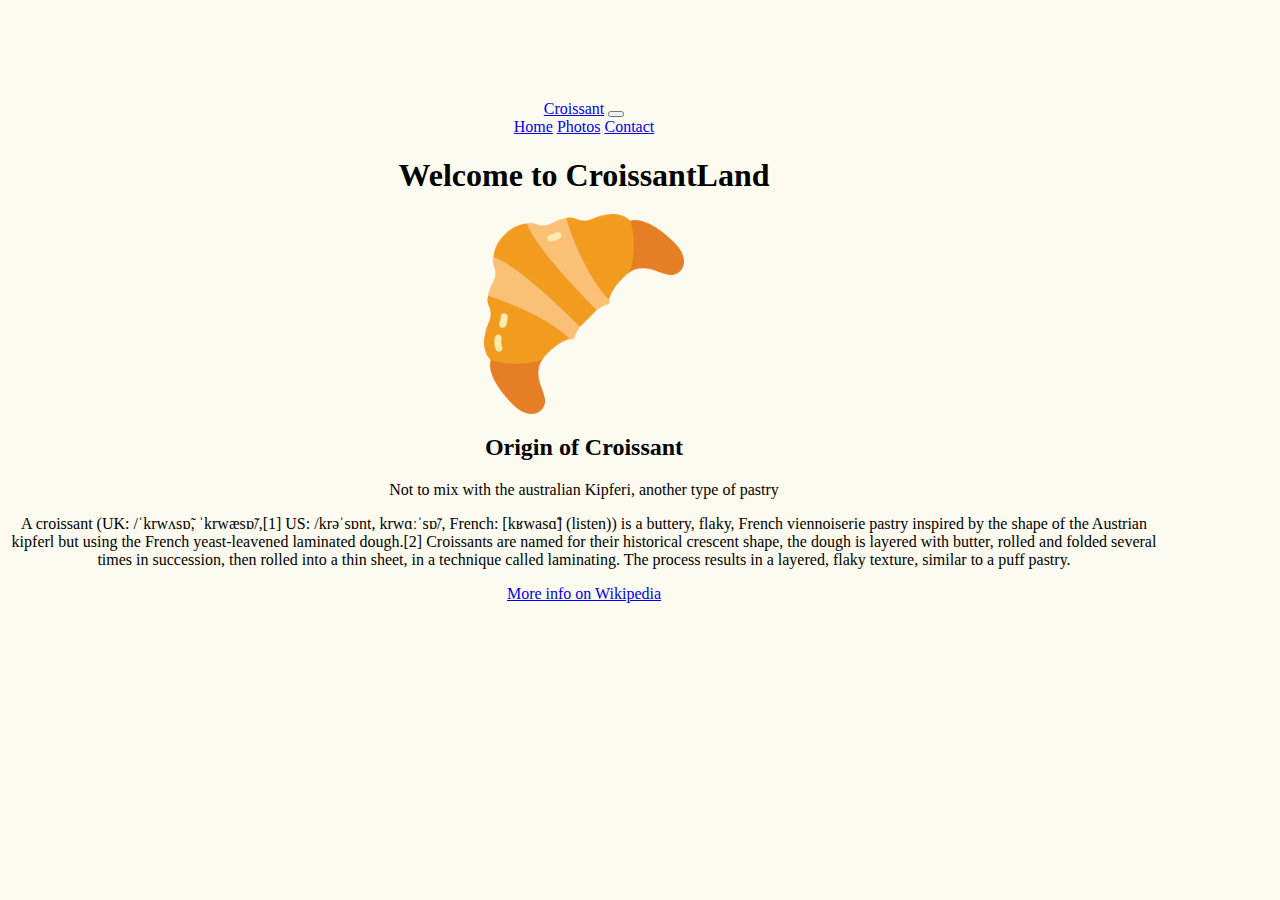
<file: index.html>
<!DOCTYPE html>
<html lang="en">
<head>
  <!-- Google tag (gtag.js) -->
<script async src="https://www.googletagmanager.com/gtag/js?id=G-1PXQFR57PP"></script>
<script>
  window.dataLayer = window.dataLayer || [];
  function gtag(){dataLayer.push(arguments);}
  gtag('js', new Date());

  gtag('config', 'G-1PXQFR57PP');
</script>
  <meta charset="UTF-8">
    <meta name="description" content="CroissantLand a dedicated site for Croissants - Find all relevant content about Croissants here, history, pictures, contact">

  <meta http-equiv="X-UA-Compatible" content="IE=edge">
  <meta name="viewport" content="width=device-width, initial-scale=1.0">
      <link href="https://cdn.jsdelivr.net/npm/bootstrap@5.2.0/dist/css/bootstrap.min.css" rel="stylesheet" integrity="sha384-gH2yIJqKdNHPEq0n4Mqa/HGKIhSkIHeL5AyhkYV8i59U5AR6csBvApHHNl/vI1Bx" crossorigin="anonymous">
<link rel="stylesheet" href="/src/styles.css">
<link rel=“canonical” href=“https://unrivaled-sfogliatella-b47708.netlify.app"/>
  <link rel="icon" type="image/x-icon" href="/media/croissant.png">

  <title>Welcome to the land of Croissant - Homepage - CroissantLand</title>
</head>
<body>
     <script src="https://cdn.jsdelivr.net/npm/bootstrap@5.2.0/dist/js/bootstrap.bundle.min.js" integrity="sha384-A3rJD856KowSb7dwlZdYEkO39Gagi7vIsF0jrRAoQmDKKtQBHUuLZ9AsSv4jD4Xa" crossorigin="anonymous"></script>
<nav class="navbar navbar-expand-lg bg-warning fixed-top ps-5">
  <div class="container-fluid">
    <a class="navbar-brand" href="/">Croissant</a>
    <button class="navbar-toggler" type="button" data-bs-toggle="collapse" data-bs-target="#navbarNavAltMarkup" aria-controls="navbarNavAltMarkup" aria-expanded="false" aria-label="Toggle navigation">
      <span class="navbar-toggler-icon"></span>
    </button>
    <div class="collapse navbar-collapse" id="navbarNavAltMarkup">
      <div class="navbar-nav">
        <a class="nav-link active" aria-current="page" href="/" title="CroissantLand homepage">Home</a>
        <a class="nav-link" href="/photo.html" title="CroissantLand photo galerie">Photos</a>
        <a class="nav-link" href="/contact.html" title="CroissantLand contact page">Contact</a>
      </div>
    </div>
  </div>
</nav>
  <h1>Welcome to CroissantLand</h1>
  <div class="container">
    <div class="row">
      <div class="col">
    <img src="/media/croissant.png" alt="picture of a croissant" width="200px">
      </div>
      <div class="col">
        <h2>Origin of Croissant</h2>
        <p class="text-danger">Not to mix with the australian Kipferi, another type of pastry</span>

        </p>
        <p>A croissant (UK: /ˈkrwʌsɒ̃, ˈkrwæsɒ̃/,[1] US: /krəˈsɒnt, krwɑːˈsɒ̃/, French: [kʁwasɑ̃] (listen)) is a buttery, flaky, French viennoiserie pastry inspired by the shape of the Austrian kipferl but using the French yeast-leavened laminated dough.[2] Croissants are named for their historical crescent shape, the dough is layered with butter, rolled and folded several times in succession, then rolled into a thin sheet, in a technique called laminating. The process results in a layered, flaky texture, similar to a puff pastry.

</p>
<a href="https://en.wikipedia.org/wiki/Croissant"title="wikipedia page">More info on Wikipedia</a>
      </div>
    </div>
  </div>
</body>
</html>
</file>
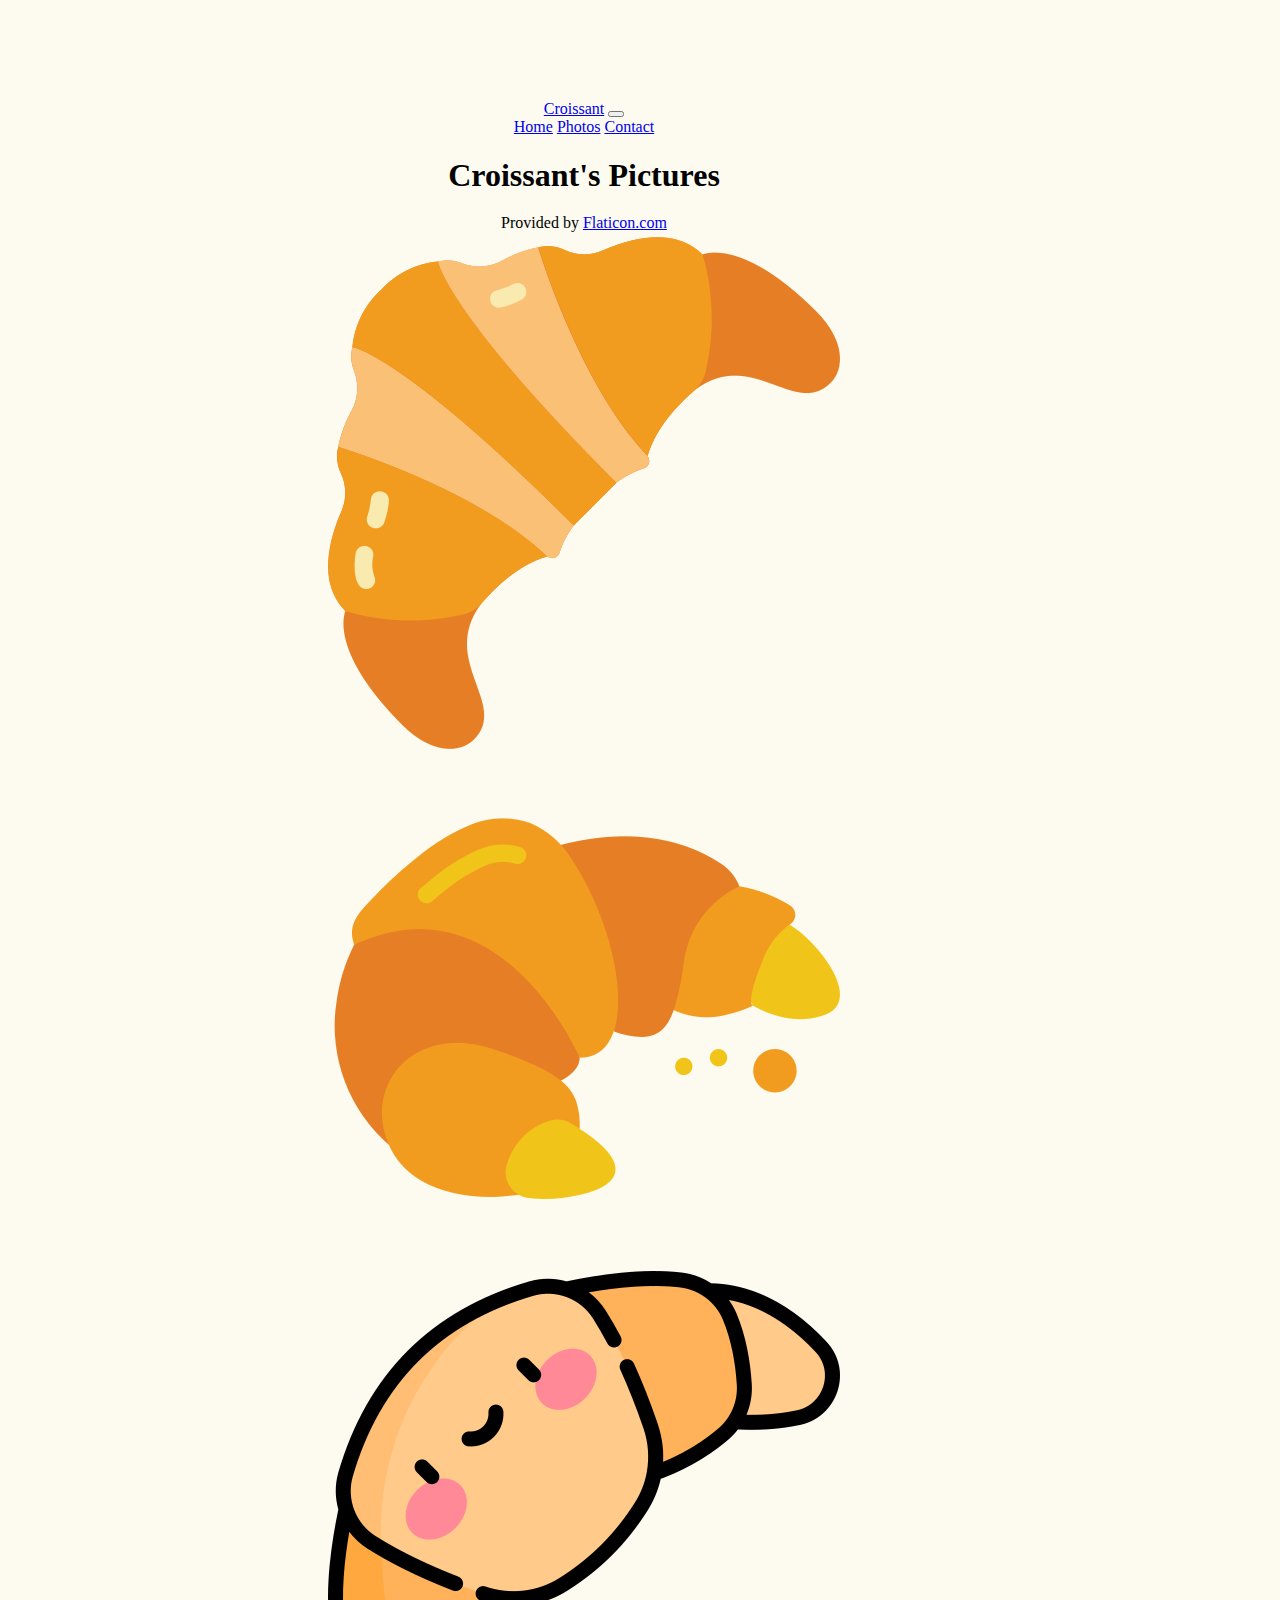
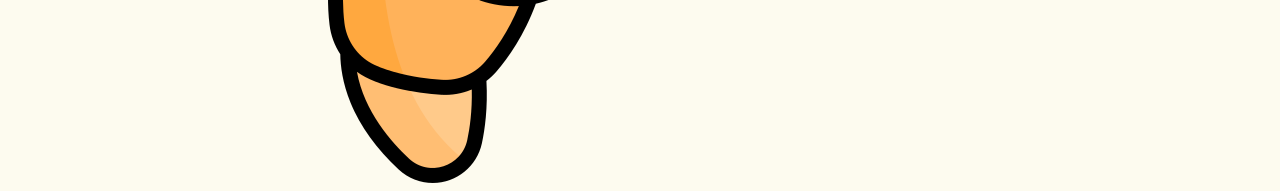
<file: photo.html>
<!DOCTYPE html>
<html lang="en">
<head>
  <!-- Google tag (gtag.js) -->
<script async src="https://www.googletagmanager.com/gtag/js?id=G-1PXQFR57PP"></script>
<script>
  window.dataLayer = window.dataLayer || [];
  function gtag(){dataLayer.push(arguments);}
  gtag('js', new Date());

  gtag('config', 'G-1PXQFR57PP');
</script>
  <meta charset="UTF-8">
    <meta name="description" content="CroissantLand a dedicated site for Croissants - Get cool pictures of croissants">

  <meta http-equiv="X-UA-Compatible" content="IE=edge">
  <meta name="viewport" content="width=device-width, initial-scale=1.0">
      <link href="https://cdn.jsdelivr.net/npm/bootstrap@5.2.0/dist/css/bootstrap.min.css" rel="stylesheet" integrity="sha384-gH2yIJqKdNHPEq0n4Mqa/HGKIhSkIHeL5AyhkYV8i59U5AR6csBvApHHNl/vI1Bx" crossorigin="anonymous">
<link rel="stylesheet" href="/src/styles.css">
<link rel=“canonical” href=“https://unrivaled-sfogliatella-b47708.netlify.app"/>
  <link rel="icon" type="image/x-icon" href="/media/croissant.png">

  <title>View Croissant pictures - CroissantLand</title>
</head>
<body>
     <script src="https://cdn.jsdelivr.net/npm/bootstrap@5.2.0/dist/js/bootstrap.bundle.min.js" integrity="sha384-A3rJD856KowSb7dwlZdYEkO39Gagi7vIsF0jrRAoQmDKKtQBHUuLZ9AsSv4jD4Xa" crossorigin="anonymous"></script>
<nav class="navbar navbar-expand-lg bg-warning fixed-top ps-5">
  <div class="container-fluid">
    <a class="navbar-brand" href="/">Croissant</a>
    <button class="navbar-toggler" type="button" data-bs-toggle="collapse" data-bs-target="#navbarNavAltMarkup" aria-controls="navbarNavAltMarkup" aria-expanded="false" aria-label="Toggle navigation">
      <span class="navbar-toggler-icon"></span>
    </button>
    <div class="collapse navbar-collapse" id="navbarNavAltMarkup">
      <div class="navbar-nav">
        <a class="nav-link active" aria-current="page" href="/" title="CroissantLand homepage">Home</a>
        <a class="nav-link" href="/photo.html" title="CroissantLand photo galerie">Photos</a>
        <a class="nav-link" href="/contact.html" title="CroissantLand contact us">Contact</a>
      </div>
    </div>
  </div>
</nav>
<h1>Croissant's Pictures</h1>

<div class="credits">
  Provided by <a href="https://www.flaticon.com/"title="flaticon.com"> Flaticon.com</a>
</div>
<div class="container">
  <div class="row">
    <div class="col-sm-4">
      <img src="/media/croissant.png" alt="picture of a croissant" class="img-fluid shadow p-3 rounded">
    </div>
    <div class="col-sm-4">
      <img src="/media/croissant_1.png" alt="picture of a croissant" class="img-fluid shadow p-3 rounded">
        </div>

      <div class="col-sm-4">
        <img src="/media/croissant_2.png" alt="picture of a croissant" class="img-fluid shadow p-3 rounded">
      </div>
</div>
</div>
  
  
</body>
</html>
</file>
<file: src/styles.css>
body{
  width:90%;
  margin-top:100px;
  background: rgba(250, 241, 201,0.3);
  text-align: center;
}
img{
  display:block;
  margin:5px auto
}
h1{
  text-align: center;
  margin-bottom: 20px;
}
</file>
